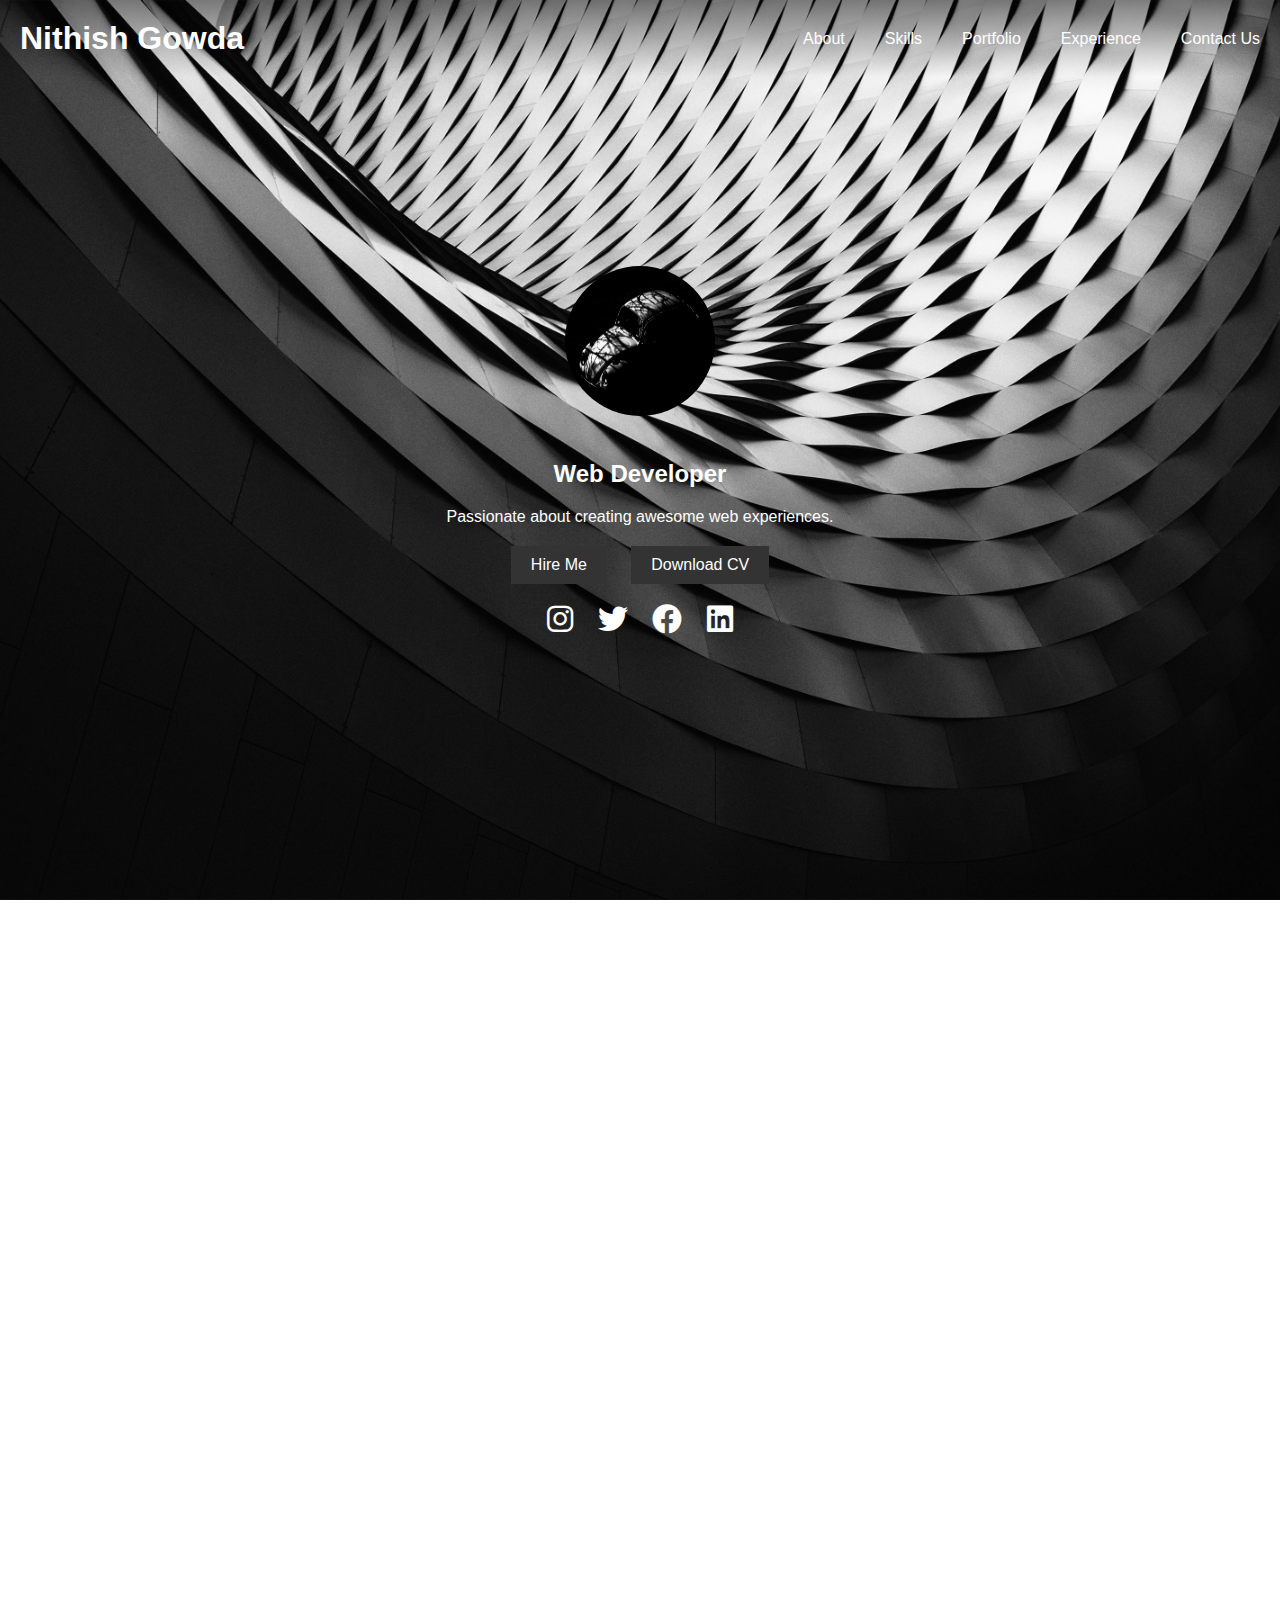
<file: index.html>
<!DOCTYPE html>
<html lang="en">
<head>
    <meta charset="UTF-8">
    <meta name="viewport" content="width=device-width, initial-scale=1.0">
    <title>My Resume</title>
    <link rel="stylesheet" href="styles.css">
    <link rel="stylesheet" href="https://cdnjs.cloudflare.com/ajax/libs/font-awesome/6.0.0/css/all.min.css">
</head>
<body>
    <header>
        <h1>Nithish Gowda</h1>
        <nav>
            <ul>
                <li><a href="#about">About</a></li>
                <li><a href="#skills">Skills</a></li>
                <li><a href="#Portfolio">Portfolio</a></li>
                <li><a href="#experience">Experience</a></li>
                <li><a href="#Contact">Contact Us</a></li>
            </ul>
        </nav>
    </header>
    
    <section class="hero-section">
        <div class="header-content">
            <div class="profile-container">
                <img src="m-beetle.jpg" alt="Profile Image">
                <h2>Web Developer</h2>
                <p>Passionate about creating awesome web experiences.</p>
                <div class="buttons">
                    <a href="#Contact"><button class="hire-btn">Hire Me</button></a>
                    <button class="download-cv-btn">Download CV</button>
                </div>
                
                <div class="social-icons">
                    <i class="fab fa-instagram"></i>
                    <i class="fab fa-twitter"></i>
                    <i class="fab fa-facebook"></i>
                    <i class="fab fa-linkedin"></i>
                </div>
            </div>
        </div>
    </section>

    <section class="info-box" id="about">
        <div class="box">
            <div class="about-section">
                <h3>About</h3>
                <p>I completed B.Tech Hons degree in Compurt Science from RV University</p>
                <p>Ut enim ad minim veniam, quis nostrud exercitation ullamco laboris nisi ut aliquip ex ea commodo consequat.</p>
            </div>
            <div class="basic-info-section">
                <h3>Basic Information</h3>
                <ul>
                    <li><strong>Age:</strong> 18</li>
                    <li><strong>Email:</strong> nit05@email.com</li>
                    <li><strong>Phone:</strong> +919083683793</li>
                    <li><strong>Address:</strong> 123 Street, City, Country</li>
                    <li><strong>Languages:</strong> English, Kannada, Hindi, Telugu</li>
                </ul>
            </div>
        </div>
    </section>

    <section class="skills-box" id="skills">
        <div class="box">
            <div class="skills-section">
                <h3>Professional Skills</h3>
                    <div class="skills-pair">
                        <div class="skill-bar">
                            <div class="skill-name">HTML</div>
                            <div class="bar html-bar"></div>
                        </div>
                        <div class="skill-bar">
                            <div class="skill-name">CSS</div>
                            <div class="bar css-bar"></div>
                        </div>
                    </div>
                
                <div class="skills-pair">
                    <div class="skill-bar">
                        <div class="skill-name">JAVASCRIPT</div>
                        <div class="bar js-bar"></div>
                    </div>
                    <div class="skill-bar">
                        <div class="skill-name">BOOTSTRAP</div>
                        <div class="bar bt-bar"></div>
                    </div>
                </div>
                <div class="skills-pair">
                    <div class="skill-bar">
                        <div class="skill-name">JAVA</div>
                        <div class="bar java-bar"></div>
                    </div>
                    <div class="skill-bar">
                        <div class="skill-name">PYTHON</div>
                        <div class="bar py-bar"></div>
                    </div>
                </div>
                <div class="skills-pair">
                    <div class="skill-bar">
                        <div class="skill-name">C++</div>
                        <div class="bar cplus-bar"></div>
                    </div>
                    <div class="skill-bar">
                        <div class="skill-name">C</div>
                        <div class="bar c-bar"></div>
                    </div>
                </div>
            
            </div>
        </div>
    </section>

    <section class="portfolio-box" id="Portfolio">
        <div class="box">
            <h3>Portfolio</h3>
            <ul>
                <li>Esports Website</li>
                <li>Tic-Tac-Toe</li>
                <li>Selenium Automation</li>
                <li>Turtle-Insider</li>
                <li>Data-Scrapping</li>
                <li>Web Automation</li>
                <li>Password Generator</li>
            </ul>
        </div>
    </section>

    <section class="experience-box" id="experience">
        <div class="box">
            <h3>Experience</h3>
            <ul>
                <li>Web Developer - Company A</li>
                <li>Python Programmer- Company B</li>
                <li>Java Programmer- Company C</li>
                <li>Data Analysis- Company D</li>
                <li>Data Security - Company E</li>
            </ul>
        </div>
    </section>

    <section class="education-box">
        <div class="box">
            <h3>Education</h3>
            <ul>
                <li>Btech Hons - Rv University </li>
                <li>Completed Pre University - Coorg Pre Univerity College</li>
                <li>Completed Schooling - Coorg Public School</li>
            </ul>
        </div>
    </section>

    <section class="contact-box" id="Contact">
        <div class="box">
            <h3>Contact Me</h3>
            <form id="contactForm">
                <label for="name">Name:</label>
                <input type="text" id="name" name="name" placeholder="Enter your name" required pattern="[A-Za-z ]+">

                <label for="subject">Subject:</label>
                <input type="text" id="subject" name="subject" placeholder="Enter the subject" required pattern="[A-Za-z ]+">

                <label for="email">Email:</label>
                <input type="email" id="email" name="email" placeholder="Enter your email" required>

                <label for="message">Message:</label>
                <textarea id="message" name="message" placeholder="Enter your message" required></textarea>

                <button type="button" onclick="sendEmail()">Send</button>
            </form>
        </div>
    </section>

    <script src="script.js"></script>

</body>
</html>
</file>
<file: styles.css>
html, body {
    height: 100%;
    margin: 0;
    font-family: Arial, sans-serif;
    overflow-x: hidden; /* Prevent horizontal scrolling */
}

body {
    display: flex;
    flex-direction: column;
}

header {
    background: linear-gradient(rgba(0, 0, 0, 0.5), rgba(0, 0, 0, 0)); /* Light black gradient */
    position: absolute;
    top: 0;
    left: 0;
    width: 100%;
    z-index: 2;
    display: flex;
    justify-content: space-between;
    align-items: center;
    padding: 20px;
}


header h1 {
    color: white;
    margin: 0;
    transition: color 0.3s ease;
}

nav ul {
    list-style-type: none;
    margin: 0;
    padding: 0;
    display: flex;
    padding-right: 20px;
}

nav ul li {
    margin-left: 20px;
    margin-right: 20px;
}

nav ul li:first-child {
    margin-left: 0;
}

nav ul li a {
    color: white;
    text-decoration: none;
    transition: color 0.3s ease;
}

nav ul li a:hover {
    color: #ffcc00; /* Change color on hover */
}

.hero-section {
    background: url('bg.jpg') center/cover no-repeat;
    min-height: 100vh;
    display: flex;
    justify-content: center;
    align-items: center;
    flex: 1; /* Take up remaining vertical space */
}

.header-content {
    text-align: center;
    color: white;
}

.profile-container {
    text-align: center;
}

.profile-container img {
    border-radius: 50%;
    width: 150px;
    height: 150px;
    margin-bottom: 20px;
}

.buttons button {
    padding: 10px 20px;
    margin: 0 10px;
    font-size: 16px;
    background-color: #333;
    color: white;
    border: none;
    cursor: pointer;
}

.buttons button:hover {
    background-color: #555;
}

.buttons {
    text-align: center;
    margin-top: 20px;
}

.social-icons {
    margin-top: 20px;
    text-align: center;
}

.social-icons i {
    font-size: 30px;
    color: white;
    margin: 0 10px;
}
.info-box,
.skills-box {
    background-color: #fff;
    box-shadow: 0 4px 8px rgba(0, 0, 0, 0.1);
    margin: 20px auto;
    padding: 20px;
    width: 1000px; /* Adjust the max-width as needed */
}



.box {
    display: flex;
    justify-content: center; /* Center the content horizontally */
    align-items: center; /* Center the content vertically */
    text-align: left; /* Align text to the left within the box */
}

.about-section,
.basic-info-section {
    flex: 1;
    padding: 0 20px;
}

.about-section p {
    margin-bottom: 10px;
}

.basic-info-section ul {
    list-style-type: none;
    padding: 0;
}

.basic-info-section li {
    margin-bottom: 10px;
}

.skills-pair {
    display: flex;
    justify-content: space-between;
    margin-bottom: 15px;
}

.skill-bar {
    display: flex;
    flex-direction: column;
    align-items: flex-start;
    width: 48%; /* Adjust the width as needed for two columns */
    box-sizing: border-box;
}

.bar {
    background-color: #e0e0e0;
    height: 20px;
    border-radius: 5px;
    overflow: hidden;
    width: 500px; /* Full width within the skill-bar container */
}

.skill-name {
    text-align: left;
    margin-bottom: 5px;
    width: 100%;
}

/* Skill Bars */
.html-bar { width: 350px; background-color: #3498db; margin-left: 20px; }
.css-bar { width: 300px; background-color: #2ecc71; margin-left: 20px;}
.js-bar { width: 200px; background-color: #afcc2e; margin-left: 20px;}
.bt-bar { width: 100px; background-color: #2e2ecc; margin-left: 20px;}
.java-bar { width: 400px; background-color: #cc2e2e; margin-left: 20px;}
.cplus-bar { width: 350px; background-color: #9f2ecc; margin-left: 20px;}
.py-bar { width: 450px; background-color: #2eaccc; margin-left: 20px;}
.c-bar { width: 350px; background-color: #cc2e85; margin-left: 20px;}

.portfolio-box .box{
    display: block;
}
.portfolio-box {
    background-color: #fff;
    box-shadow: 0 4px 8px rgba(0, 0, 0, 0.1);
    margin: 20px auto;
    padding: 20px;
    width: 1000px; /* Adjust the max-width as needed */
    text-align: left; /* Align text to the left within the box */
}

.portfolio-box h3 {
    margin-bottom: 15px;
}

.portfolio-box ul {
    list-style-type: none;
    margin-left: 40px;
    padding: 0;
}

.portfolio-box li {
    margin-bottom: 5px;
}
.experience-box .box, .education-box .box{
    display: block;
}

.experience-box, .education-box {
    background-color: #fff;
    box-shadow: 0 4px 8px rgba(0, 0, 0, 0.1);
    margin: 20px auto;
    padding: 20px;
    width: 1000px; /* Adjust the max-width as needed */
}

.experience-box h3, .education-box h3 {
    margin-bottom: 15px;
}

.experience-box ul, .education-box ul {
    list-style-type: none;
    margin-left: 40px;
    padding: 0;
}

.experience-box li, .education-box li {
    margin-bottom: 5px;
}
.contact-box .box{
    display: block;
}
.contact-box .box h3{
    text-align: center;
}
.contact-box {
    background-color: #fff;
    box-shadow: 0 4px 8px rgba(0, 0, 0, 0.1);
    margin: 20px auto;
    padding: 20px;
    width: 1000px;
}


label {
    display: block;
    margin-top: 10px;
}

input,
textarea {
    width: 100%;
    padding: 10px;
    margin-top: 5px;
    margin-bottom: 15px;
}

button {
    background-color: #333;
    color: white;
    padding: 10px 20px;
    font-size: 16px;
    border: none;
    cursor: pointer;
}

button:hover {
    background-color: #555;
}
</file>
